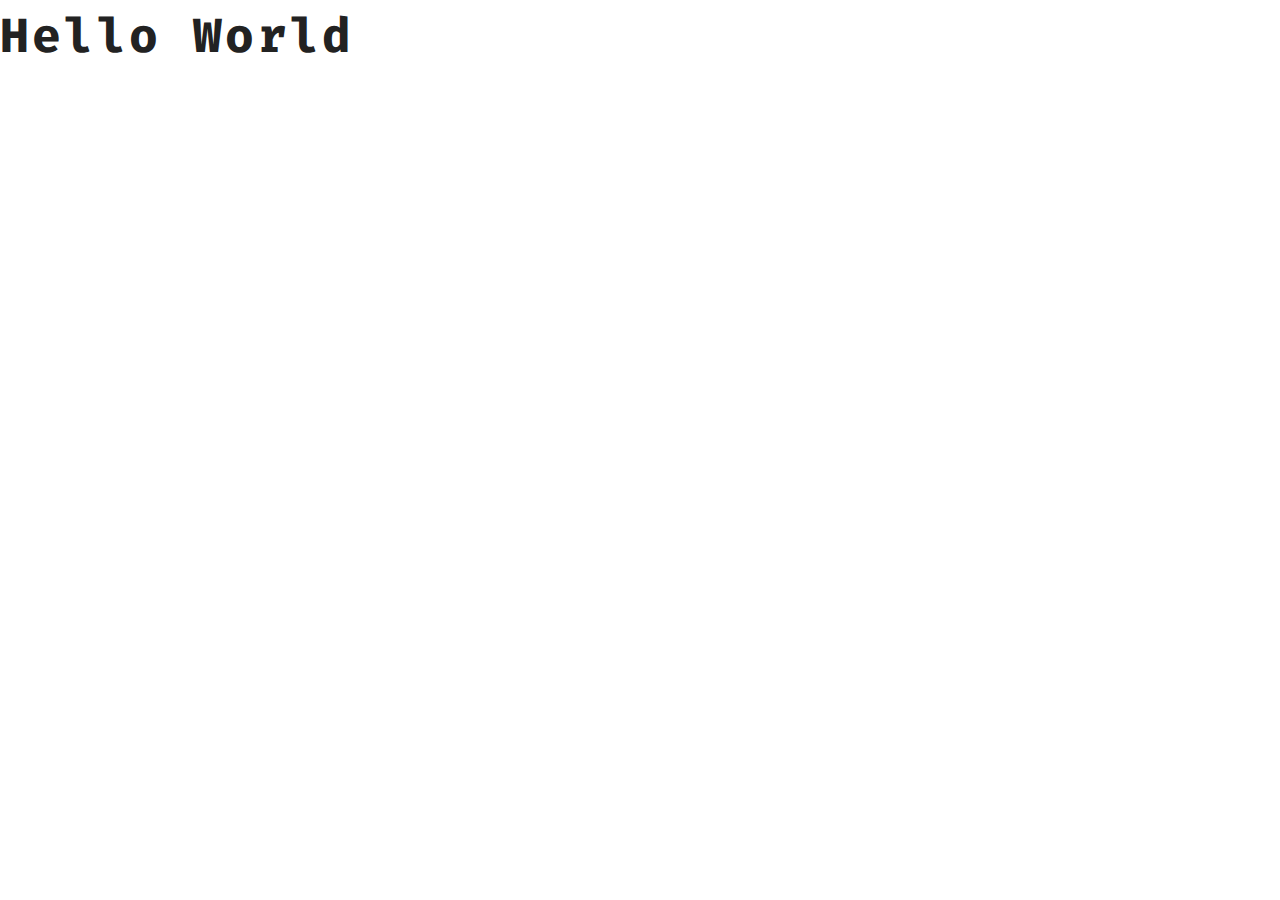
<file: index.html>
<!DOCTYPE html>
<html lang="en">
<head>
    <meta charset="UTF-8">
    <meta http-equiv="X-UA-Compatible" content="IE=edge">
    <meta name="viewport" content="width=device-width, initial-scale=1.0">
    <title>Grid Mini Project</title>
    <link rel="stylesheet" href="styles.css">
    <link rel="stylesheet" href="fontawesome-free-5.9.0-web/css/all.min.css">
    <link rel="preconnect" href="https://fonts.googleapis.com">
    <link rel="preconnect" href="https://fonts.gstatic.com" crossorigin>
    <link href="https://fonts.googleapis.com/css2?family=Fira+Code&display=swap" rel="stylesheet">
</head>
<body>
    <h1>hello world</h1>
</body>
</html>
</file>
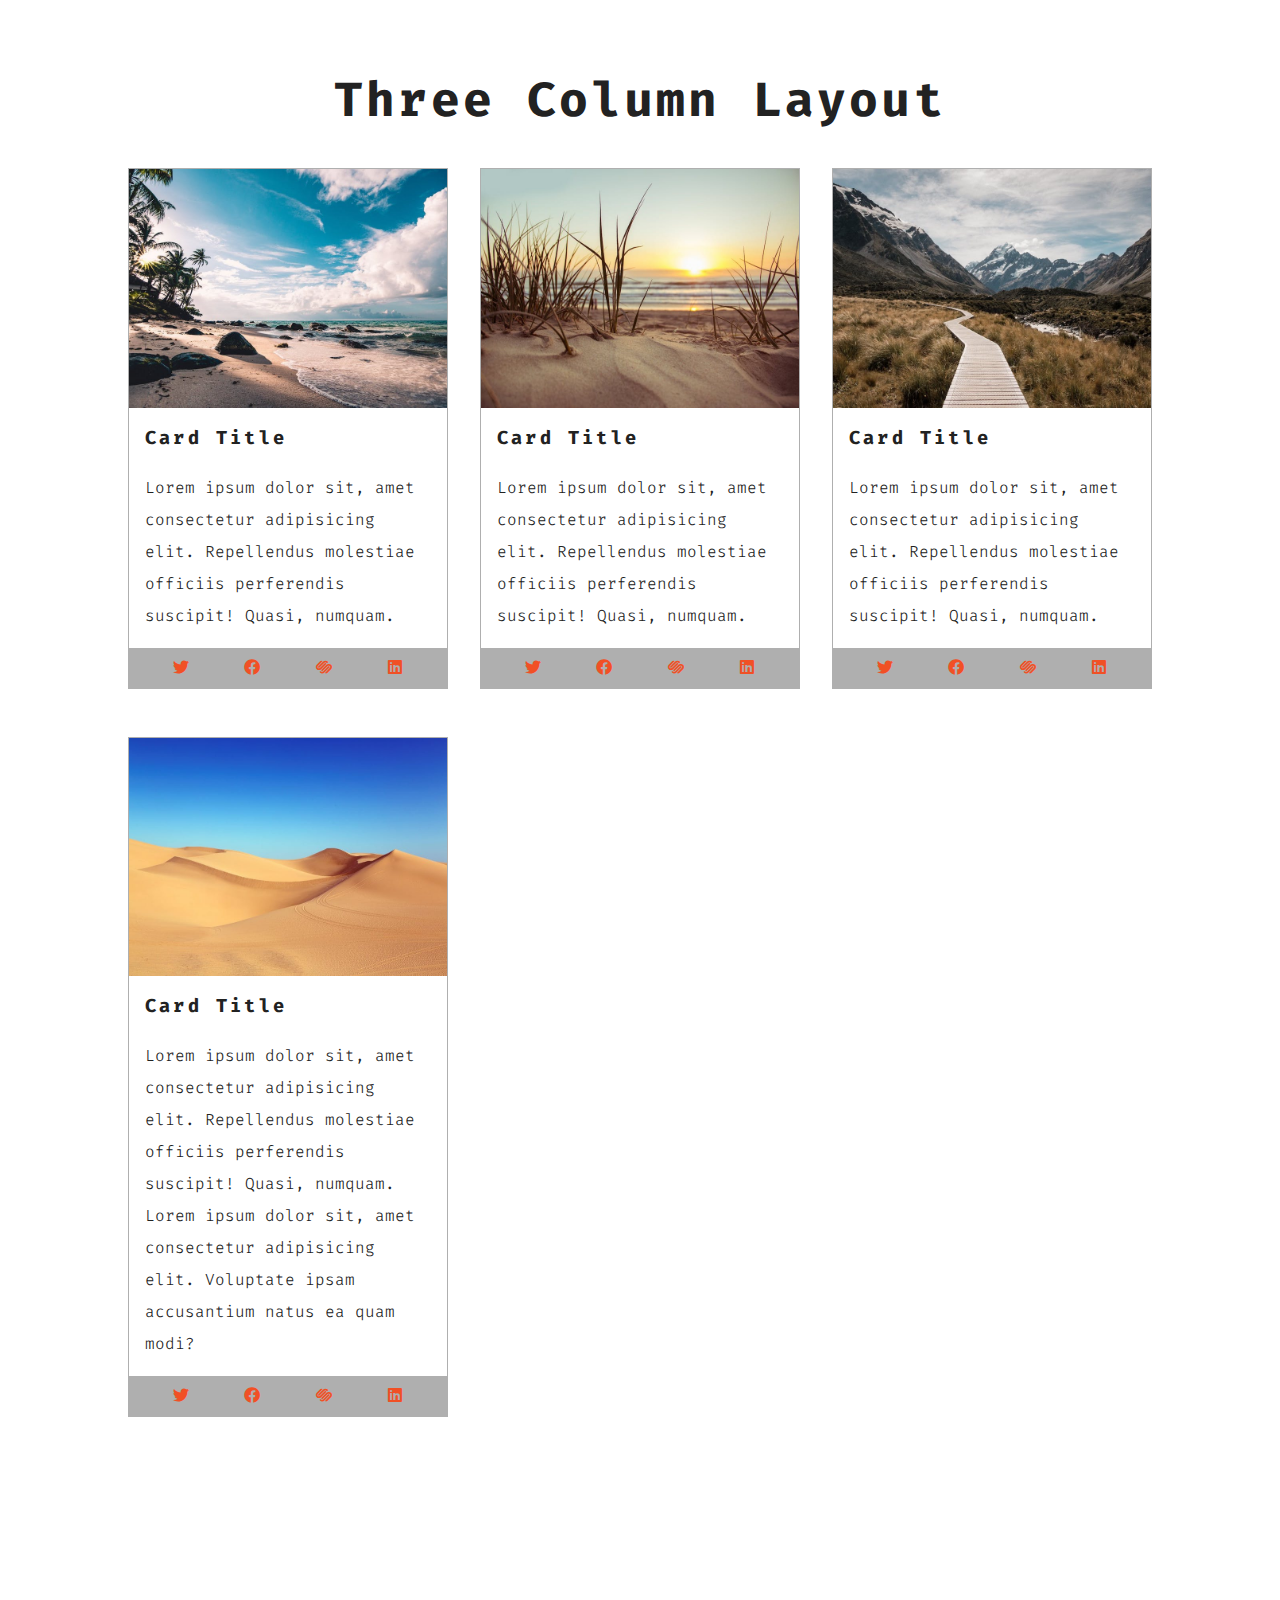
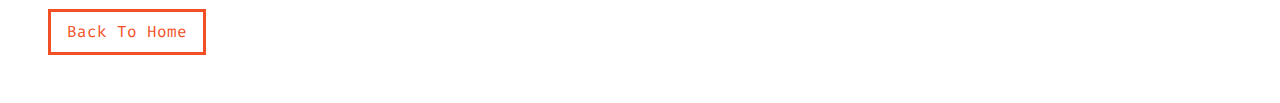
<file: cards.html>
<!DOCTYPE html>
<html lang="en">

<head>
    <meta charset="UTF-8">
    <meta http-equiv="X-UA-Compatible" content="IE=edge">
    <meta name="viewport" content="width=device-width, initial-scale=1.0">
    <title>Cards Project</title>
    <link rel="stylesheet" href="styles.css">
    <link rel="stylesheet" href="fontawesome-free-5.9.0-web/css/all.min.css">
    <link rel="preconnect" href="https://fonts.googleapis.com">
    <link rel="preconnect" href="https://fonts.gstatic.com" crossorigin>
    <link href="https://fonts.googleapis.com/css2?family=Fira+Code&display=swap" rel="stylesheet">
</head>

<body>
    <section class="cards">
        <div class="title">
            <h1>three column layout</h1>
        </div>
        <div class="cards-center">
            <!-- single card -->
            <article class="card">
                <img src="./images/size-image-1.jpeg" alt="image of beach">
                <!-- card info -->
                <div class="card-info">
                    <h3>card title</h3>
                    <p>
                        Lorem ipsum dolor sit, amet consectetur adipisicing elit. Repellendus molestiae officiis perferendis suscipit! Quasi, numquam.
                    </p>
                </div>
                <!-- card footer -->
                <div class="card-footer">
                    <span><id class="fab fa-twitter"></i></span>
                    <span><id class="fab fa-facebook"></i></span>
                    <span><id class="fab fa-squarespace"></i></span>
                    <span><id class="fab fa-linkedin"></i></span>
                </div>
            </article>
            <!-- end of single card -->
            <!-- single card -->
            <article class="card">
                <img src="./images/size-image-2.jpeg" alt="image of beach">
                <!-- card info -->
                <div class="card-info">
                    <h3>card title</h3>
                    <p>
                        Lorem ipsum dolor sit, amet consectetur adipisicing elit. Repellendus molestiae officiis perferendis suscipit! Quasi, numquam.
                    </p>
                </div>
                <!-- card footer -->
                <div class="card-footer">
                    <span><id class="fab fa-twitter"></i></span>
                    <span><id class="fab fa-facebook"></i></span>
                    <span><id class="fab fa-squarespace"></i></span>
                    <span><id class="fab fa-linkedin"></i></span>
                </div>
            </article>
            <!-- end of single card -->
            <!-- single card -->
            <article class="card">
                <img src="./images/size-image-3.jpeg" alt="image of beach">
                <!-- card info -->
                <div class="card-info">
                    <h3>card title</h3>
                    <p>
                        Lorem ipsum dolor sit, amet consectetur adipisicing elit. Repellendus molestiae officiis perferendis suscipit! Quasi, numquam.
                    </p>
                </div>
                <!-- card footer -->
                <div class="card-footer">
                    <span><id class="fab fa-twitter"></i></span>
                    <span><id class="fab fa-facebook"></i></span>
                    <span><id class="fab fa-squarespace"></i></span>
                    <span><id class="fab fa-linkedin"></i></span>
                </div>
            </article>
            <!-- end of single card -->
            <!-- single card -->
            <article class="card">
                <img src="./images/size-image-4.jpeg" alt="image of beach">
                <!-- card info -->
                <div class="card-info">
                    <h3>card title</h3>
                    <p>
                        Lorem ipsum dolor sit, amet consectetur adipisicing elit. Repellendus molestiae officiis perferendis suscipit! Quasi, numquam. Lorem ipsum dolor sit, amet consectetur adipisicing elit. Voluptate ipsam accusantium natus ea quam modi?
                    </p>
                </div>
                <!-- card footer -->
                <div class="card-footer">
                    <span><id class="fab fa-twitter"></i></span>
                    <span><id class="fab fa-facebook"></i></span>
                    <span><id class="fab fa-squarespace"></i></span>
                    <span><id class="fab fa-linkedin"></i></span>
                </div>
            </article>
            <!-- end of single card -->
        </div>
    </section>
    <a href="index.html" class="btn">back to home</a>
</body>

</html>
</file>
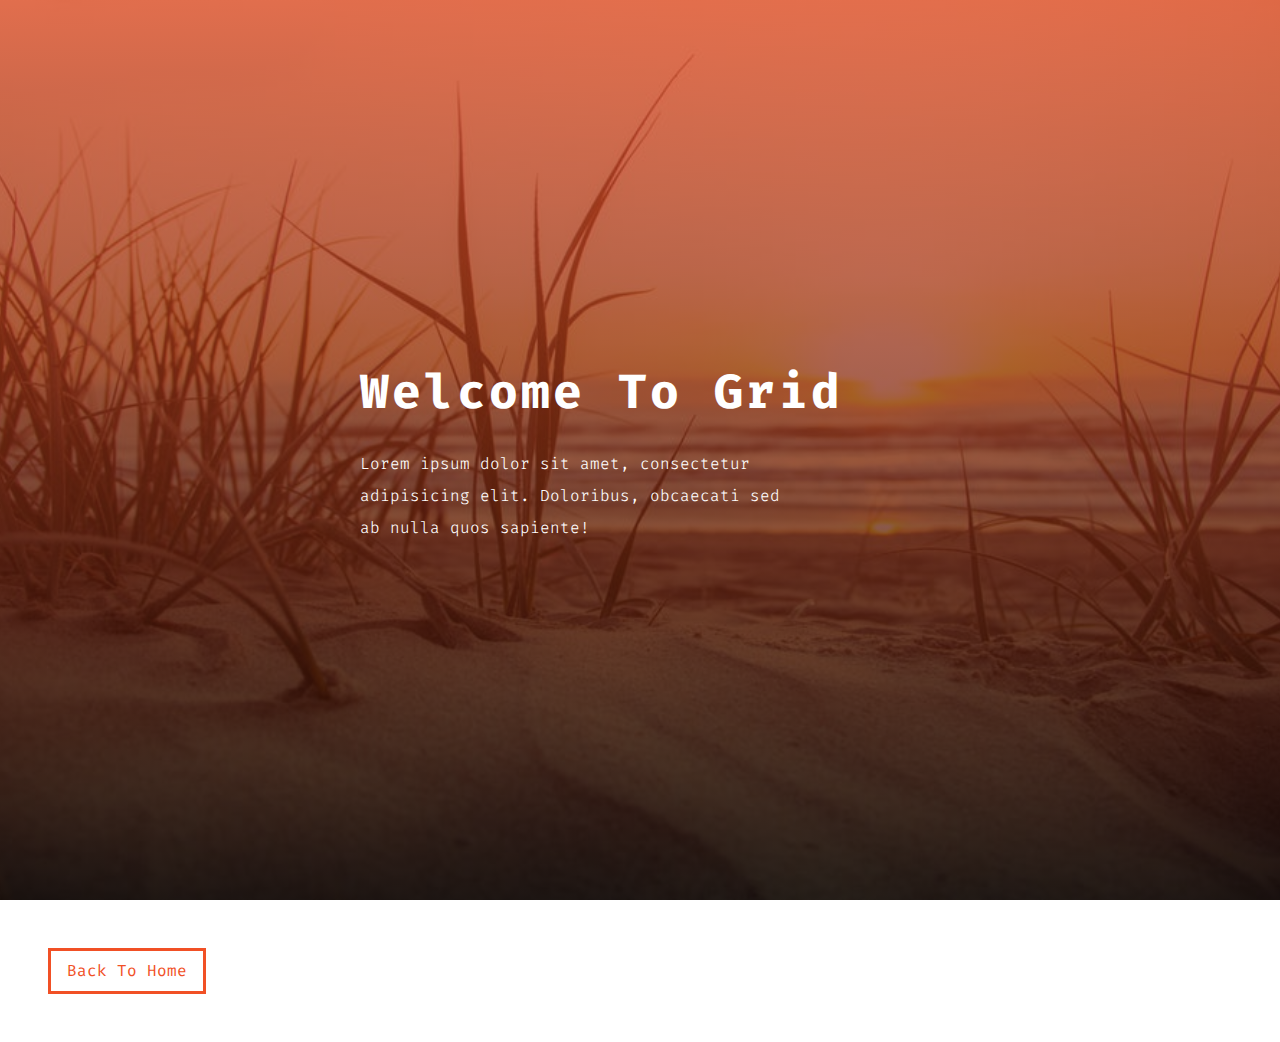
<file: hero.html>
<!DOCTYPE html>
<html lang="en">

<head>
    <meta charset="UTF-8">
    <meta http-equiv="X-UA-Compatible" content="IE=edge">
    <meta name="viewport" content="width=device-width, initial-scale=1.0">
    <title>Hero Project</title>
    <link rel="stylesheet" href="styles.css">
    <link rel="stylesheet" href="fontawesome-free-5.9.0-web/css/all.min.css">
    <link rel="preconnect" href="https://fonts.googleapis.com">
    <link rel="preconnect" href="https://fonts.gstatic.com" crossorigin>
    <link href="https://fonts.googleapis.com/css2?family=Fira+Code&display=swap" rel="stylesheet">
</head>

<body>
    <header class="hero-header">
        <div class="hero-banner">
            <h1>welcome to grid</h1>
            <p>
                Lorem ipsum dolor sit amet, consectetur adipisicing elit. Doloribus, obcaecati sed ab nulla quos sapiente!
            </p>
        </div>

    </header>
    <a href="index.html" class="btn">back to home</a>
</body>

</html>
</file>
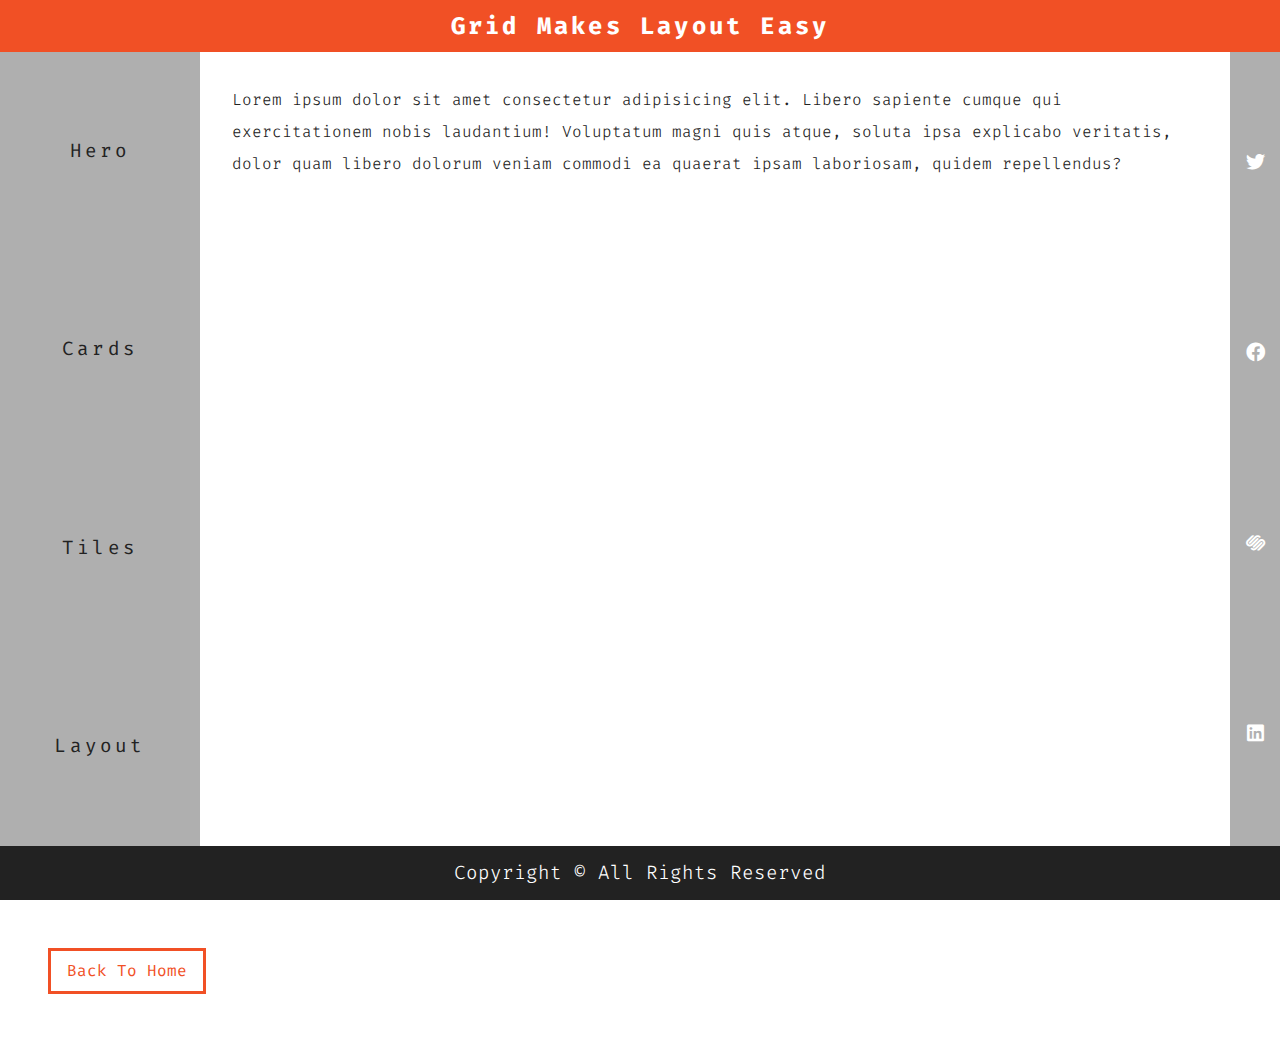
<file: layout.html>
<!DOCTYPE html>
<html lang="en">

<head>
    <meta charset="UTF-8">
    <meta http-equiv="X-UA-Compatible" content="IE=edge">
    <meta name="viewport" content="width=device-width, initial-scale=1.0">
    <title>Layouts Project</title>
    <link rel="stylesheet" href="styles.css">
    <link rel="stylesheet" href="fontawesome-free-5.9.0-web/css/all.min.css">
    <link rel="preconnect" href="https://fonts.googleapis.com">
    <link rel="preconnect" href="https://fonts.gstatic.com" crossorigin>
    <link href="https://fonts.googleapis.com/css2?family=Fira+Code&display=swap" rel="stylesheet">
</head>

<body>
    <main class="main">
        <!-- header -->
        <header class="header">
            <h2>
                grid makes layout easy
            </h2>
        </header>
        <!-- navbar -->
        <nav class="navbar">
            <ul>
                <li>
                    <a href="hero.html">hero</a>
                </li>
                <li>
                    <a href="cards.html">cards</a>
                </li>
                <li>
                    <a href="tiles.html">tiles</a>
                </li>
                <li>
                    <a href="layout.html">layout</a>
                </li>
        
            </ul>
        
        </nav>
        <!-- content -->
        <section class="content">
            <p>
                Lorem ipsum dolor sit amet consectetur adipisicing elit. Libero sapiente cumque qui exercitationem nobis laudantium! Voluptatum magni quis atque, soluta ipsa explicabo veritatis, dolor quam libero dolorum veniam commodi ea quaerat ipsam laboriosam, quidem repellendus? 
            </p>
        </section>
        <!-- sidebar -->
        <section class="sidebar">
            <span><i class="fab fa-twitter"></i></span>
            <span><i class="fab fa-facebook"></i></span>
            <span><i class="fab fa-squarespace"></i></span>
            <span><i class="fab fa-linkedin"></i></span>
        </section>
        <!-- footer -->
        <div class="footer">
            <p>copyright &copy; all rights reserved</p>
        </div>
    </main>
    <a href="index.html" class="btn">back to home</a>
</body>

</html>
</file>
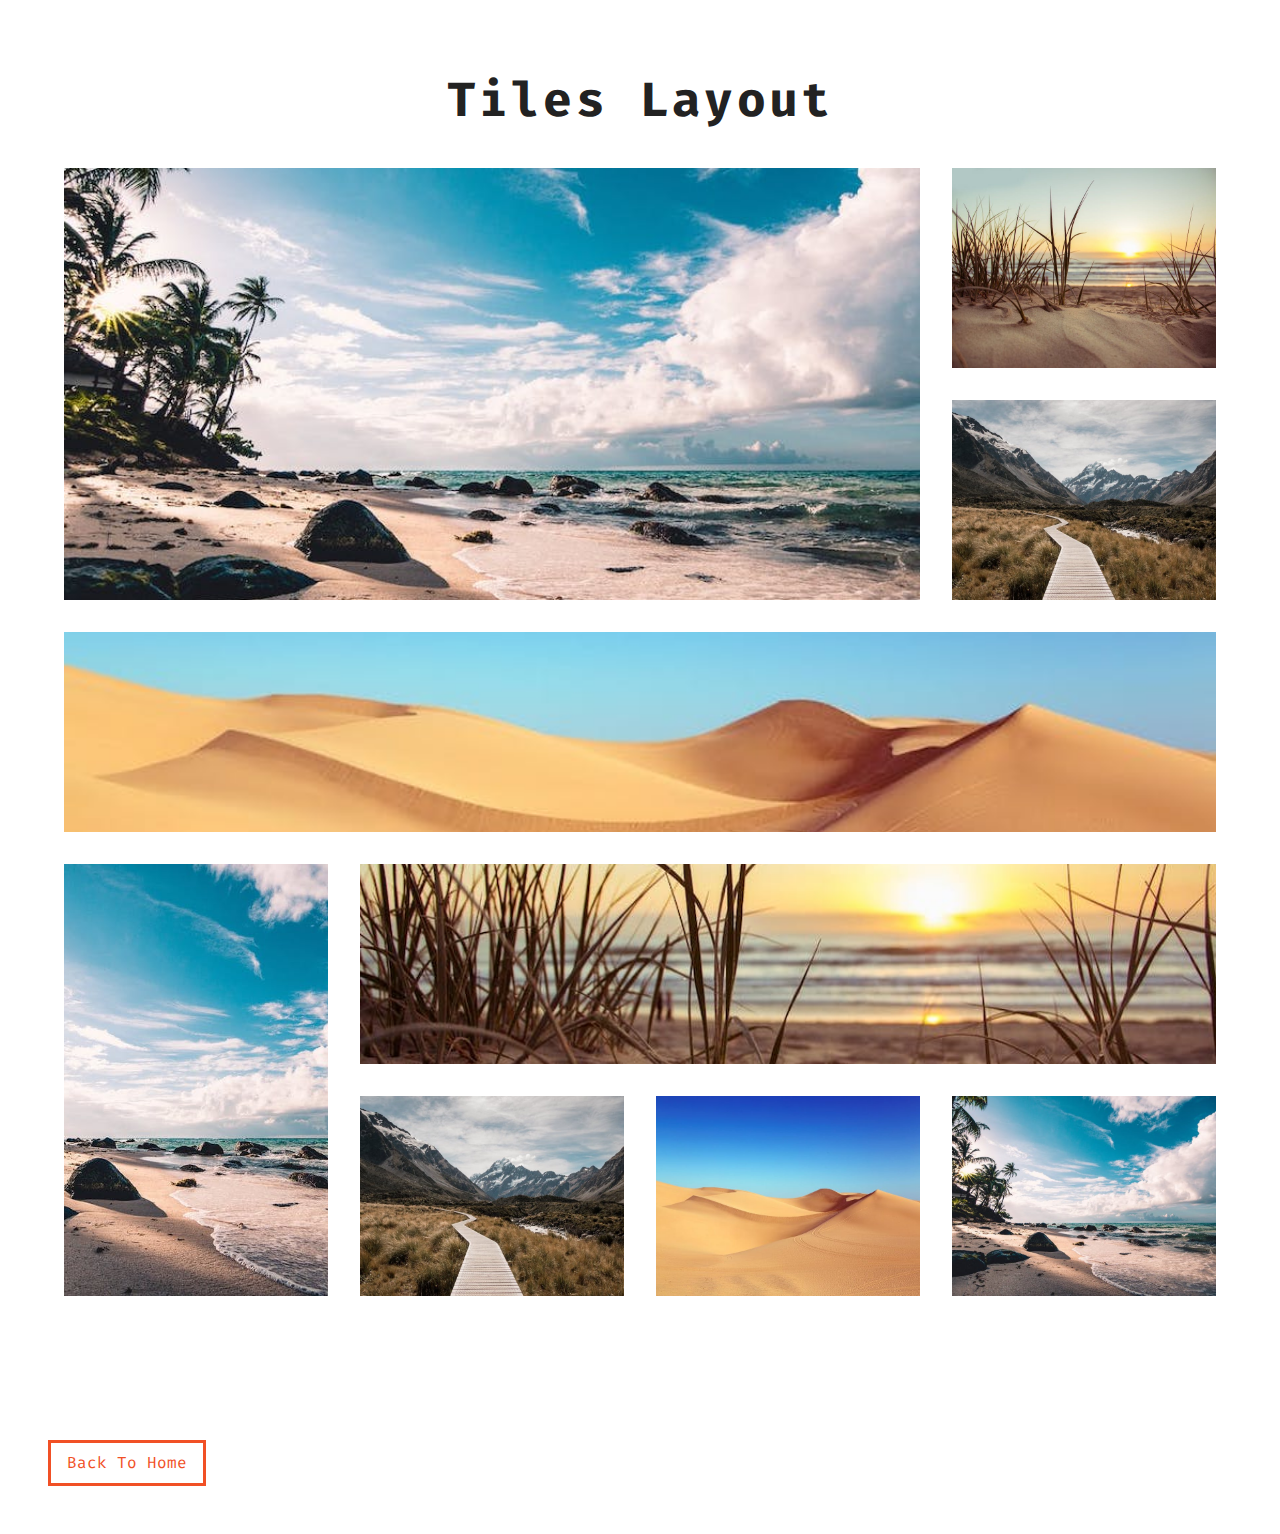
<file: tiles.html>
<!DOCTYPE html>
<html lang="en">

<head>
    <meta charset="UTF-8">
    <meta http-equiv="X-UA-Compatible" content="IE=edge">
    <meta name="viewport" content="width=device-width, initial-scale=1.0">
    <title>Tiles Project</title>
    <link rel="stylesheet" href="styles.css">
    <link rel="stylesheet" href="fontawesome-free-5.9.0-web/css/all.min.css">
    <link rel="preconnect" href="https://fonts.googleapis.com">
    <link rel="preconnect" href="https://fonts.gstatic.com" crossorigin>
    <link href="https://fonts.googleapis.com/css2?family=Fira+Code&display=swap" rel="stylesheet">
</head>

<body>
    <section class="tiles">
        <div class="title">
            <h1>tiles layout</h1>
        </div>
        <div class="tiles-center">
            <!-- single tile -->
            <article class="tile-1">
                <img src="./images/size-image-1.jpeg" alt="image of beach">
            </article>
            <!-- end of single tile -->
            <!-- single tile -->
            <article class="tile-2">
                <img src="./images/size-image-2.jpeg" alt="image of beach">
            </article>
            <!-- end of single tile -->
            <!-- single tile -->
            <article class="tile-3">
                <img src="./images/size-image-3.jpeg" alt="image of mountains">
            </article>
            <!-- end of single tile -->
            <!-- single tile -->
            <article class="tile-4">
                <img src="./images/size-image-4.jpeg" alt="image of sand dunes">
            </article>
            <!-- end of single tile -->
            <!-- single tile -->
            <article class="tile-5">
                <img src="./images/size-image-1.jpeg" alt="image of beach">
            </article>
            <!-- end of single tile -->
            <!-- single tile -->
            <article class="tile-6">
                <img src="./images/size-image-2.jpeg" alt="image of beach">
            </article>
            <!-- end of single tile -->
            <!-- single tile -->
            <article class="tile-7">
                <img src="./images/size-image-3.jpeg" alt="image of mountains">
            </article>
            <!-- end of single tile -->
            <!-- single tile -->
            <article class="tile-8">
                <img src="./images/size-image-4.jpeg" alt="image of sand dunes">
            </article>
            <!-- end of single tile -->
            <!-- single tile -->
            <article class="tile-9">
                <img src="./images/size-image-1.jpeg" alt="image of beach">
            </article>
            <!-- end of single tile -->
        </div>
    </section>
    <a href="index.html" class="btn">back to home</a>
</body>

</html>
</file>
<file: styles.css>
/* 
==========
Variables
==========
*/
:root {
  --primaryColor: #f15025;
  --mainaBlack: #222;
  --mainWhite: #fff;
  --offWhite: #f7f7f7;
  --darkGrey: #afafaf;
  --mainTransition: all 0.3s linear;
  --mainSpacing: 0.2rem;
}
/* 
==========
GlobalStyles
==========
*/
* {
  margin: 0;
  padding: 0;
  box-sizing: border-box;
}
body {
  font-family: "Fira Code", monospace;
  color: var(--mainaBlack);
  background: var(--mainWhite);
  line-height: 1.5;
}
a {
  text-decoration: none;
}
img {
  width: 100%;
  display: block;
}
h1,
h2,
h3 {
  text-transform: capitalize;
  letter-spacing: var(--mainSpacing);
  margin-bottom: 1.25rem;
}
h1 {
  font-size: 3rem;
}
h2 {
  margin-bottom: 0;
}
p {
  font-weight: 300;
  line-height: 2;
}
/* button */
.btn {
  display: inline-block;
  padding: 0.5rem 1rem;
  text-transform: capitalize;
  border: 3px solid var(--primaryColor);
  color: var(--primaryColor);
  margin: 3rem;
  transition: var(--mainTransition);
}
.btn:hover {
  background: var(--primaryColor);
  color: var(--mainWhite);
}
/* 
==========
Main Navbar
==========
*/
.main-navbar {
  background: var(--darkGrey);
  padding: 0 2rem;
}
.main-navbar li {
  list-style: none;
}
.main-navbar a {
  text-transform: capitalize;
  display: block;
  padding: 1rem 0;
  color: var(--primaryColor);
  letter-spacing: var(--mainSpacing);
  transition: var(--mainTransition);
}
.main-navbar a:hover {
  color: var(--mainaBlack);
}
@media screen and (min-width: 900px) {
  .main-navbar ul {
    max-width: 1170px;
    margin: 0 auto;
    display: grid;
    grid-template-columns: 1fr 1fr 1fr 1fr;
  }
  .main-navbar a {
    text-align: center;
  }
}
/* 
==========
Hero
==========
*/
.hero-header {
  min-height: 100vh;
  background: var(--primaryColor);
  color: var(--mainWhite);
  display: grid;
  justify-content: center;
  align-items: center;
}
.hero-banner {
  /* background: blue;
  text-align: center;  */
}
.hero-banner p {
  width: 80%;
  max-width: 560px;
  font-size: 1rem;
}
@media screen and (max-width: 600px) {
  .hero-banner {
    padding: 0 3rem;
  }
}
@media screen and (min-width: 768px) {
  .hero-header {
    background: linear-gradient(rgba(241, 80, 37, 0.75), rgba(0, 0, 0, 0.75)),
      url("./images/image-2.jpeg") center/cover fixed no-repeat;
  }
}
/* 
==========
Cards
==========
*/
.title {
  text-align: center;
}
.cards {
  padding: 4rem 0;
}
.cards-center {
  width: 80vw;
  max-width: 1170px;
  margin: 2rem auto;
}
.card {
  border: 1px solid var(--darkGrey);
  margin-bottom: 3rem;
}
.card-info {
  padding: 1rem;
}
.card-footer {
  background: var(--darkGrey);
  padding: 0.5rem 1rem;
  display: grid;
  grid-template-columns: repeat(4, 1fr);
  justify-items: center;
}
.card-footer span {
  color: var(--primaryColor);
}
/* @media screen and (min-width: 768px) {
  .cards-center {
    display: grid;
    grid-template-columns: 1fr 1fr;
    gap: 0 2rem;
  }
}
@media screen and (min-width: 1170px) {
  .cards-center {
    display: grid;
    grid-template-columns: 1fr 1fr 1fr;
    gap: 0 2rem;
  }
} */
.card {
  display: grid;
  grid-template-columns: 1fr;
  grid-template-rows: auto 1fr auto;
}
.cards-center {
  display: grid;
  gap: 0 2rem;
  grid-template-columns: repeat(auto-fill, minmax(268px, 1fr));
}
/* 
==========
Tiles
==========
*/
.tiles {
  padding: 4rem 0;
}
.tiles-center {
  width: 90vw;
  margin: 2rem auto;
  display: grid;
  gap: 2rem;
}
@media screen and (min-width: 768px) {
  .tiles-center {
    grid-template-columns: 1fr 1fr;
    gap: 2rem;
  }
}
@media screen and (min-width: 992px) {
  .tiles-center {
    grid-template-columns: repeat(3, 1fr);
  }
}
@media screen and (min-width: 1170px) {
  .tiles-center {
    grid-template-columns: repeat(4, 1fr);
    grid-template-rows: repeat(5, 200px);
    grid-template-areas: "a a a b" "a a a c" "d d d d" "e f f f" "e g h i";
  }
  .tiles img {
    height: 100%;
    object-fit: cover;
  }
  .tile-1 {
    grid-area: a;
  }
  .tile-2 {
    grid-area: b;
  }
  .tile-3 {
    grid-area: c;
  }
  .tile-4 {
    grid-area: d;
  }
  .tile-5 {
    grid-area: e;
  }
  .tile-6 {
    grid-area: f;
  }
  .tile-7 {
    grid-area: g;
  }
  .tile-8 {
    grid-area: h;
  }
  .tile-9 {
    grid-area: i;
  }
}
/* 
==========
Layout
==========
*/
.header {
  background: var(--primaryColor);
  color: var(--mainWhite);
  text-align: center;
  padding: 0.5rem 0;
}
.navbar {
  background: var(--darkGrey);
}
.navbar li {
  list-style-type: none;
}
.navbar a {
  padding: 1rem;
  display: inline-block;
  text-transform: capitalize;
  letter-spacing: var(--mainSpacing);
  font-size: 1.2rem;
  color: var(--mainaBlack);
  transition: var(--mainTransition);
}
.navbar a:hover {
  color: var(--mainWhite);
}
.content {
  padding: 2rem;
}
.content p {
  font-size: 1rem;
}
.sidebar {
  background: var(--primaryColor);
  padding: 1rem 0;
  display: grid;
  grid-template-columns: repeat(4, 1fr);
  justify-items: center;
  color: var(--mainWhite);
  font-size: 1.2rem;
}
.footer {
  background: var(--mainaBlack);
  color: var(--mainWhite);
  text-align: center;
  text-transform: capitalize;
  padding: 0.5rem 0;
}
.footer p {
  font-size: 1.2rem;
}
.main {
  min-height: 100vh;
  display: grid;
  grid-template-columns: 1fr;
  grid-template-rows: auto auto 1fr auto auto;
}
@media screen and (min-width: 768px) {
  .navbar ul {
    display: grid;
    grid-template-columns: repeat(4, 1fr);
    justify-items: center;
  }
}
@media screen and (min-width: 992px) {
  .main {
    grid-template-columns: [start] 200px [col-1-end] 1fr [col-2-end] 50px [end];
    grid-template-rows: [start] auto [row-1-end] 1fr [row-2-end] auto [end];
  }
  .header {
    grid-column: start/end;
    grid-row: start/row-1-end;
  }
  .navbar {
    grid-column: start/col-1-end;
    grid-row: row-1-end/row-2-end;
  }

  .content {
    grid-column: col-1-end/col-2-end;
    grid-row: row-1-end/row-2-end;
  }
  .sidebar {
    grid-column: col-2-end/end;
    grid-row: row-1-end/row-2-end;
  }
  .footer {
    grid-column: start/end;
    grid-row: row-2-end/end;
  }
  .navbar ul {
    grid-template-columns: 1fr;
    align-items: center;
    min-height: 100%;
  }
  .sidebar {
    grid-template-columns: 1fr;
    align-items: center;
    min-height: 100%;
    background: var(--darkGrey);
  }
}
</file>
